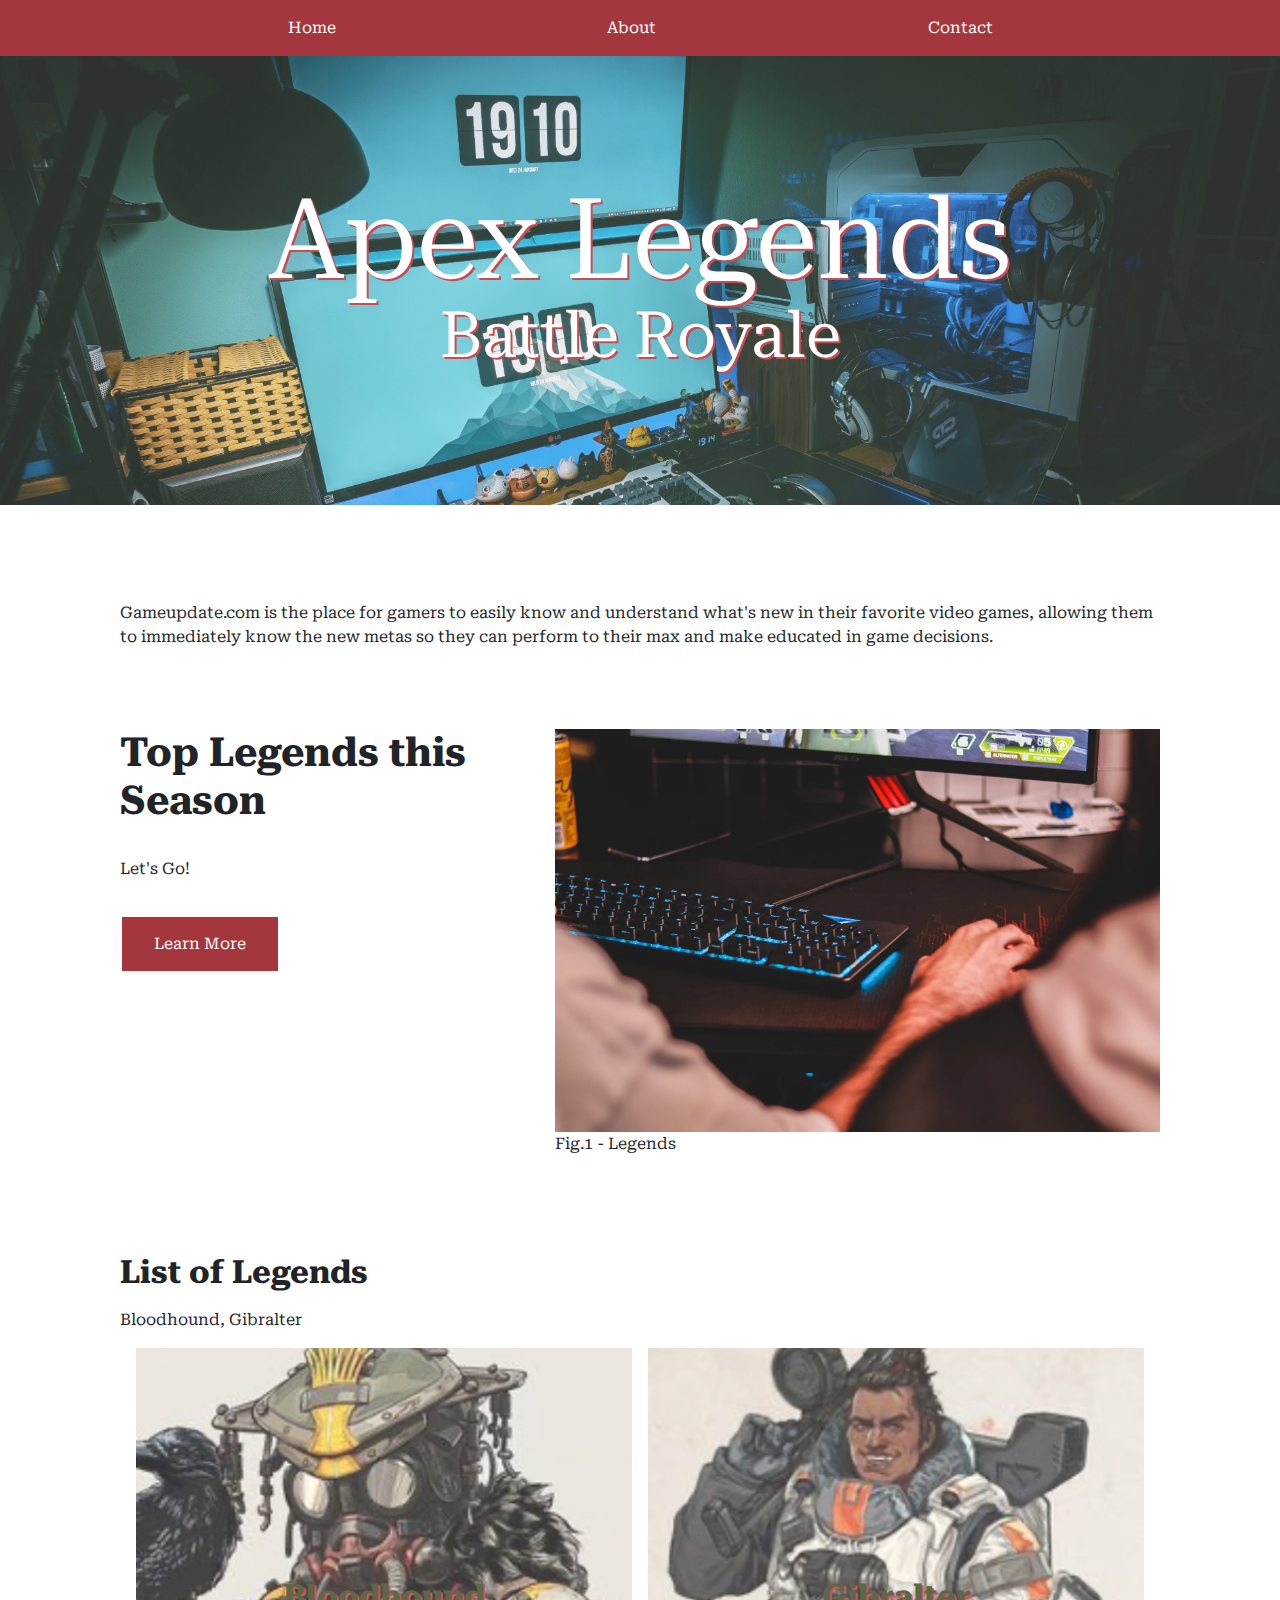
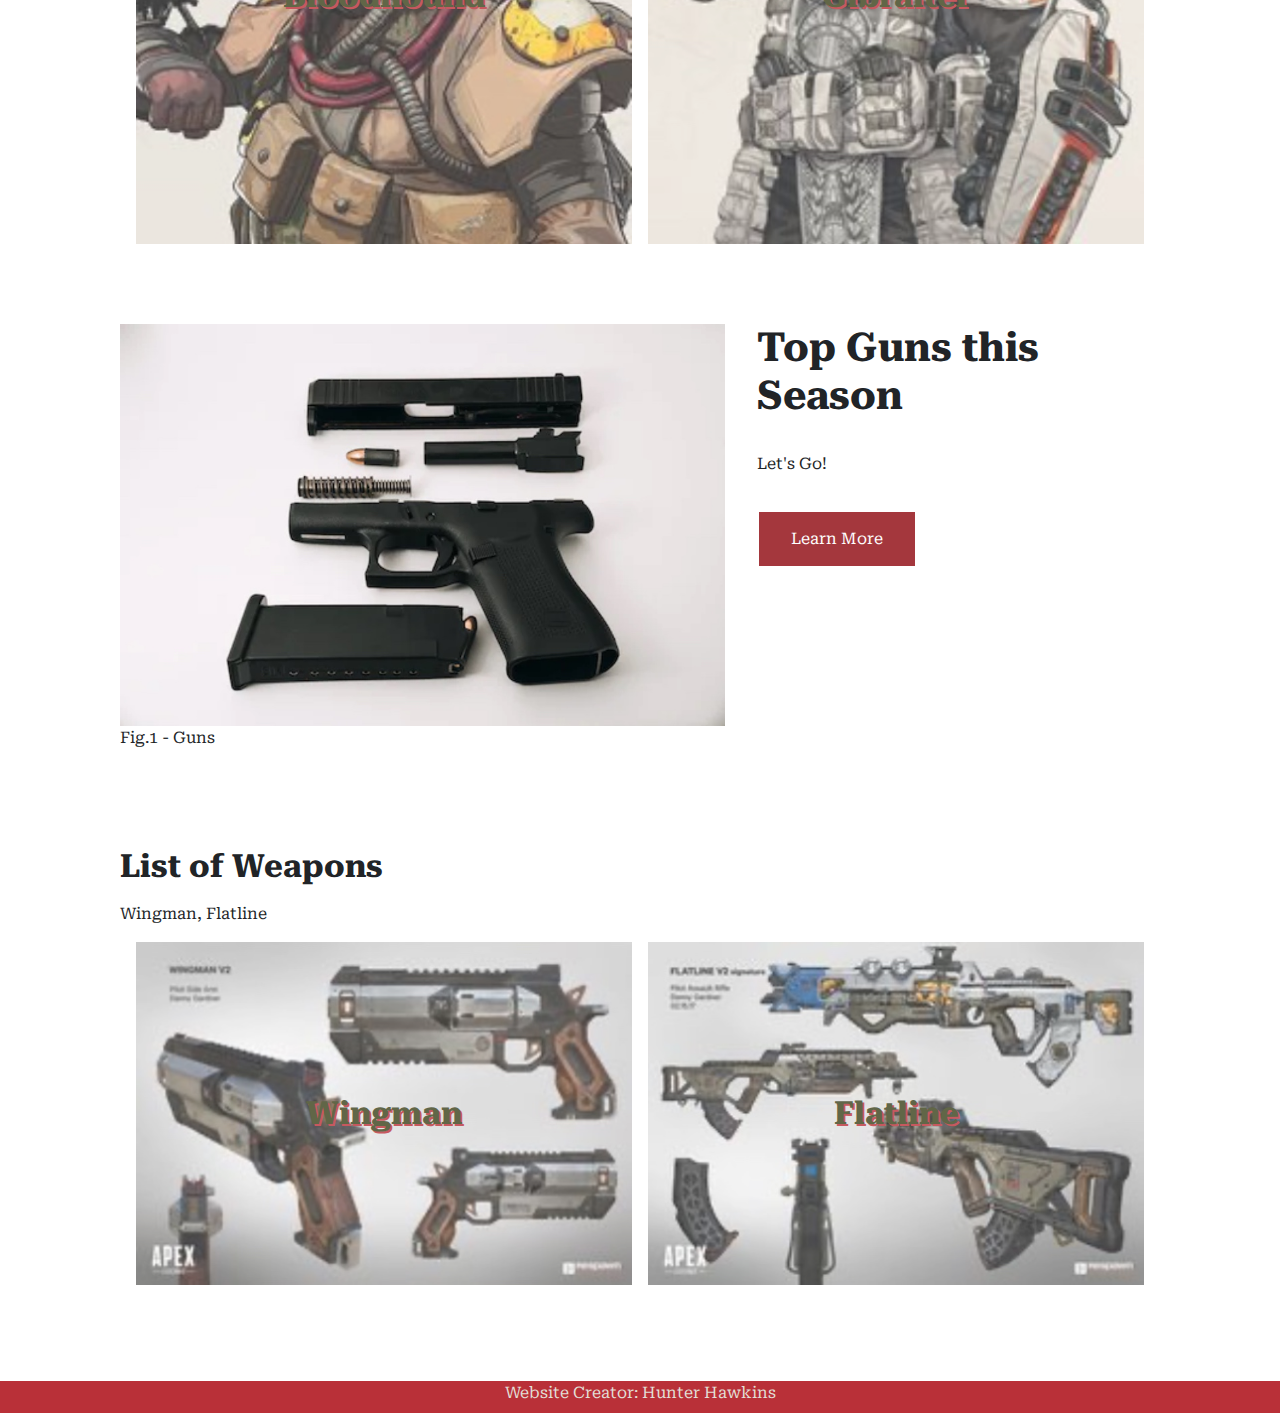
<file: index.html>
<!DOCTYPE html>
<html lang="en">


<head>
  <meta charset="UTF-8">
  <meta http-equiv="X-UA-Compatible" content="IE=edge">
  <meta name="viewport" content="width=device-width, initial-scale=1.0">
  <meta name="description"
    content="Game Update will be the place for gamers to easily know and understand what's new in their favorite games and immediately know the new metas so they can perform to their max and make educated in game decisions. ">

  <link rel="apple-touch-icon" sizes="180x180" href="images/apple-touch-icon.png">
  <link rel="icon" type="image/png" sizes="32x32" href="images/favicon-32x32.png">
  <link rel="icon" type="image/png" sizes="16x16" href="images/favicon-16x16.png">
  <link rel="manifest" href="images/site.webmanifest">
  <link rel="stylesheet" href="styles/main.css">

  <link rel="preconnect" href="https://fonts.googleapis.com">
  <link rel="preconnect" href="https://fonts.gstatic.com" crossorigin>
  <link
    href="https://fonts.googleapis.com/css2?family=Roboto+Serif:ital,opsz,wght@0,8..144,400;0,8..144,500;1,8..144,400&display=swap"
    rel="stylesheet">

  <title>Home - Game Updates</title>

</head>

<body>
  <header>
    <div class="menu-icon">
      <svg viewbox="0 0 60 60" width="40px" height="40px">
        <line x1="5%" y1="50%" x2="95%" y2="50%" />
        <line x1="5%" y1="50%" x2="95%" y2="50%" />
      </svg>
    </div>
    <nav>
      <ul>
        <li><a href="">Home</a></li>
        <li><a href="about/">About</a></li>
        <li><a href="contact/">Contact</a></li>
      </ul>
    </nav>
  </header>

  <div class="hero">
    <picture>
      <source media="(min-width: 801px)" srcset="images/hero-gamer-2000px.jpg">
      <source media="(min-width: 401px)" srcset="images/hero-gamer-800px.jpg">
      <source media="(max-width: 400px)" srcset="images/hero-gamer-400px.jpg">
      <img src="images/hero-gamer-2000px.jpg" alt="gaming set up at a desk">
    </picture>
    <div class="heroText">
      <h1>Apex Legends</h1>
      <p>Battle Royale</p>
    </div>
  </div>

  <main>
    <p>Gameupdate.com is the place for gamers to easily know and understand what's new in their favorite video games,
      allowing them to immediately know the new metas so they can perform to their max and make educated in game
      decisions.
    </p>

    <article class="panel">

      <div class="text-wrapper left">
        <h2>Top Legends this Season</h2>
        <p>Let's Go!</p>
        <a href="#" class="button button1">Learn More</a>
      </div>

      <div class="image-wrapper">
        <figure>
          <img style="width:100%; height:auto" src="images/legends.jpg" alt="a person playing video games" width="900"
            height="600">
          <figcaption>Fig.1 - Legends</figcaption>
        </figure>
      </div>

    </article>

    <aside>
      <div class="text-wrapper">
        <h3>List of Legends</h3>
        <p>Bloodhound, Gibralter</p>
      </div>
    </aside>

    <section class="cards">
      <a href="#" class="card">
        <img src="images/card1-2.jpg" alt="Bloodhound">
        <h3>Bloodhound</h3>
      </a>
      <a href="#" class="card">
        <img src="images/card2.jpg" alt="Gibralter">
        <h3>Gibralter</h3>
      </a>
    </section>


    <article class="panel">

      <div class="text-wrapper">
        <h2>Top Guns this Season</h2>
        <p>Let's Go!</p>
        <a href="#" class="button button1">Learn More</a>
      </div>


      <div class="image-wrapper left">
        <figure>
          <img style="width:100%; height:auto" src="images/image.jpg" alt="a gun" width="900" height="599">
          <figcaption>Fig.1 - Guns</figcaption>
        </figure>
      </div>

    </article>

    <aside>
      <div class="text-wrapper">
        <h3>List of Weapons</h3>
        <p>Wingman, Flatline</p>
      </div>
    </aside>

    <section class="cards">
      <a href="#" class="card">
        <img src="images/card3-2.jpg" alt="Wingman">
        <h3>Wingman</h3>
      </a>
      <a href="#" class="card">
        <img src="images/card4.jpg" alt="Flatline">
        <h3>Flatline</h3>
      </a>
    </section>
  </main>

  <!-- <symbol>
  <div class="svg-container graph-paper">
    <svg viewBox="0 0 120 120" width="480" height="480">
      <rect x="10" y="10" width="30" height="30" stroke="red" fill="blue" />
    </svg>
  </div>

</symbol> -->
  <footer>
    <p>Website Creator: Hunter Hawkins</p>
  </footer>

  <script>
    document.querySelector(".menu-icon").addEventListener("click", function () {
      this.parentElement.classList.toggle("close");
    });
  </script>
</body>

</html>
</file>
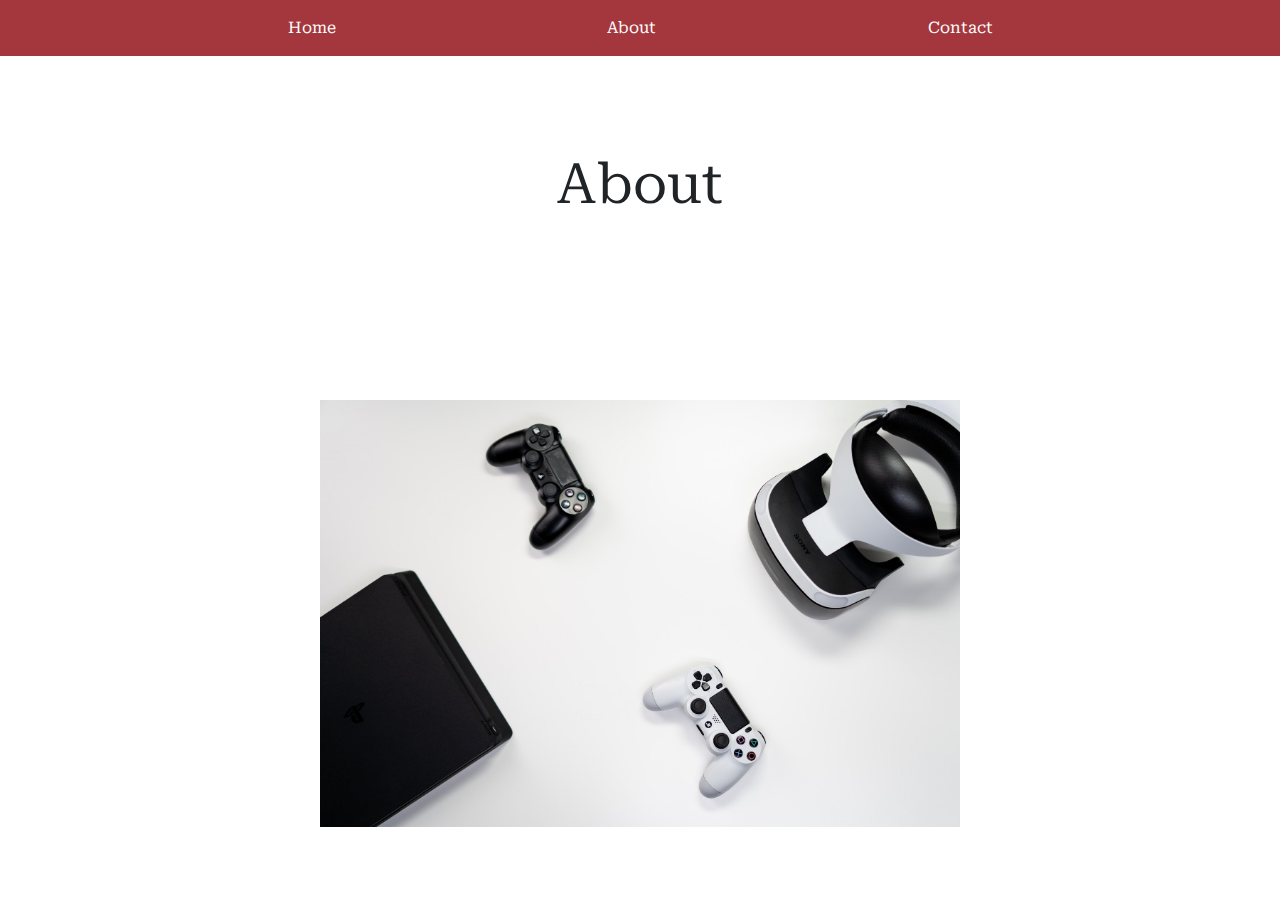
<file: about/index.html>
<!DOCTYPE html>
<html lang="en">

<head>
  <!-- TODO: adjust title, add meta description, add your favicon info, delete this comment  -->
  <meta charset="UTF-8">
  <meta http-equiv="X-UA-Compatible" content="IE=edge">
  <meta name="viewport" content="width=device-width, initial-scale=1.0">
  <meta name="description"
    content="Game Update will be the place for gamers to easily know and understand what's new in their favorite games and immediately know the new metas so they can perform to their max and make educated in game decisions. ">


  <link rel="apple-touch-icon" sizes="180x180" href="../images/apple-touch-icon.png">
  <link rel="icon" type="image/png" sizes="32x32" href="../images/favicon-32x32.png">
  <link rel="icon" type="image/png" sizes="16x16" href="../images/favicon-16x16.png">
  <link rel="manifest" href="../images/site.webmanifest">
  <link rel="stylesheet" href="../styles/main.css">

  <link rel="preconnect" href="https://fonts.googleapis.com">
  <link rel="preconnect" href="https://fonts.gstatic.com" crossorigin>
  <link
    href="https://fonts.googleapis.com/css2?family=Roboto+Serif:ital,opsz,wght@0,8..144,400;0,8..144,500;1,8..144,400&display=swap"
    rel="stylesheet">

  <title>About - Game Updates</title>
</head>

<body>
  <!-- TODO: add menu links, delete this comment -->
  <header>
    <div class="menu-icon">
      <svg viewbox="0 0 60 60" width="40px" height="40px">
        <line x1="5%" y1="50%" x2="95%" y2="50%" />
        <line x1="5%" y1="50%" x2="95%" y2="50%" />
      </svg>
    </div>
    <nav>
      <ul>
        <li><a href="../index.html">Home</a></li>
        <li><a>About</a></li>
        <li><a href="../contact/">Contact</a></li>
      </ul>
    </nav>
  </header>

  <main>
    <h1>About</h1>
  </main>
</body>
<img srcset="../images/console-controller-300px.jpg 300w,
        ../images/console-controller-600px.jpg 600w,
        ../images/console-controller-900px.jpg 900w" sizes="50vw" src="../images/console-controller-600px.jpg"
  alt=" black and white consoles with matching controllers" width="600" height="600">
<script>
  document.querySelector(".menu-icon").addEventListener("click", function () {
    this.parentElement.classList.toggle("close");
  });
</script>

</html>
</file>
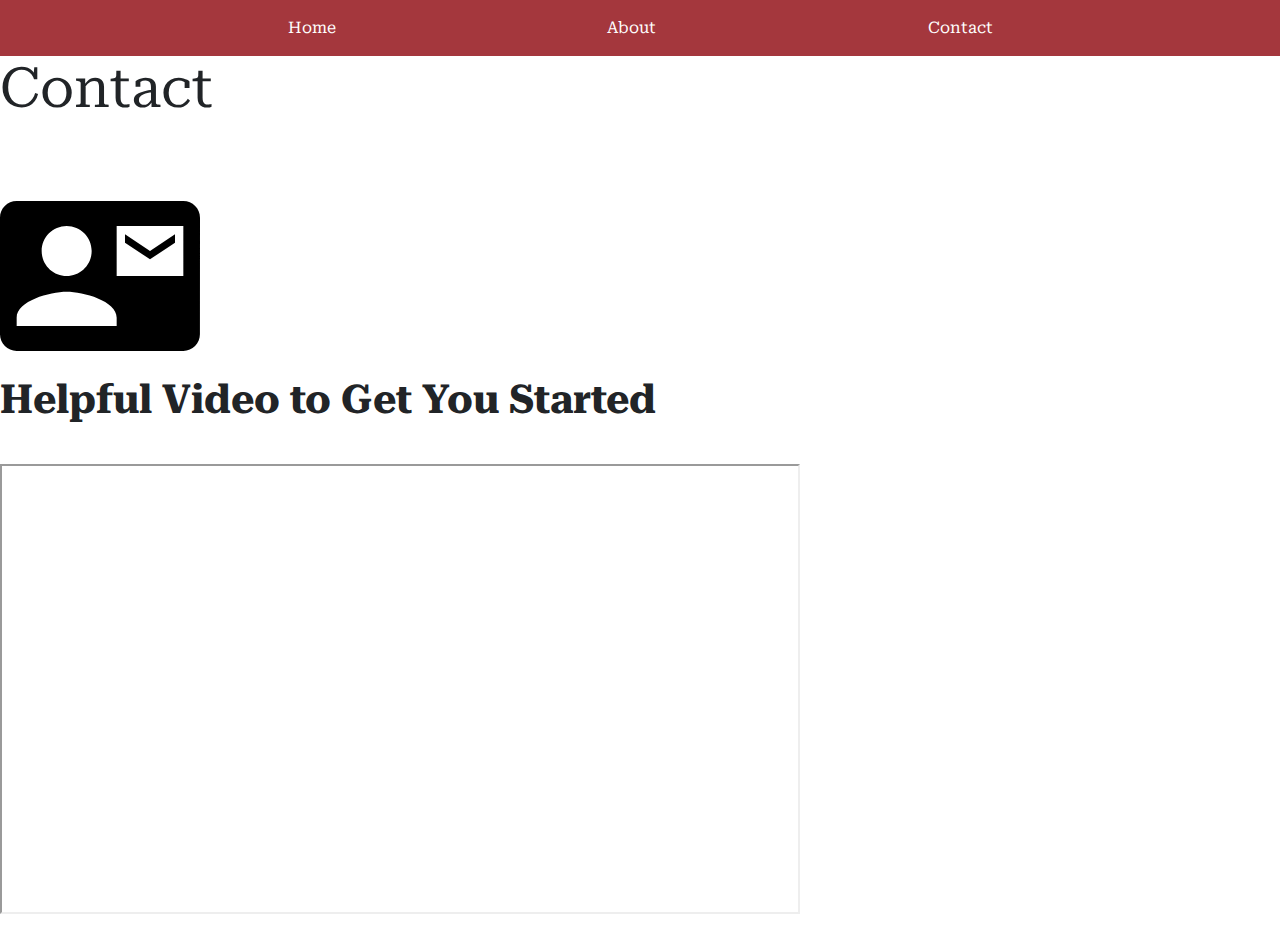
<file: contact/index.html>
<!DOCTYPE html>
<html lang="en">

<head>
  <!-- TODO: adjust title, add meta description, add your favicon info, delete this comment -->
  <meta charset="UTF-8">
  <meta http-equiv="X-UA-Compatible" content="IE=edge">
  <meta name="viewport" content="width=device-width, initial-scale=1.0">
  <meta name="description"
    content="Game Update will be the place for gamers to easily know and understand what's new in their favorite games and immediately know the new metas so they can perform to their max and make educated in game decisions. ">


  <link rel="apple-touch-icon" sizes="180x180" href="../images/apple-touch-icon.png">
  <link rel="icon" type="image/png" sizes="32x32" href="../images/favicon-32x32.png">
  <link rel="icon" type="image/png" sizes="16x16" href="../images/favicon-16x16.png">
  <link rel="manifest" href="../images/site.webmanifest">
  <link rel="stylesheet" href="../styles/main.css">

  <link rel="preconnect" href="https://fonts.googleapis.com">
  <link rel="preconnect" href="https://fonts.gstatic.com" crossorigin>
  <link
    href="https://fonts.googleapis.com/css2?family=Roboto+Serif:ital,opsz,wght@0,8..144,400;0,8..144,500;1,8..144,400&display=swap"
    rel="stylesheet">

  <title>Contact- Game Updates</title>
</head>

<body>
  <!-- TODO: add menu links, delete this comment -->
  <header>
    <div class="menu-icon">
      <svg viewbox="0 0 60 60" width="40px" height="40px">
        <line x1="5%" y1="50%" x2="95%" y2="50%" />
        <line x1="5%" y1="50%" x2="95%" y2="50%" />
      </svg>
    </div>
    <nav>
      <ul>
        <li><a href="../index.html">Home</a></li>
        <li><a href="../about/">About</a></li>
        <li><a>Contact</a></li>
      </ul>
    </nav>
  </header>

  <h1>Contact</h1>
  <img src="../images/3669372_contact_ic_mail_icon.svg" alt="character and email" width="600" height="600">

  <h2>Helpful Video to Get You Started</h2>
  <iframe src="https://www.youtube.com/embed/d7lm11zLTbU" title="Apex Tutorial"></iframe>

  <div id="twitch-embed"></div>
</body>


<!-- Load the Twitch embed script -->
<script src="https://player.twitch.tv/js/embed/v1.js"></script>

<!-- Create a Twitch.Player object. This will render within the placeholder div -->
<script type="text/javascript">
  new Twitch.Player("twitch-embed", {
    channel: "nicewigg"
  });
</script>

<script>
  document.querySelector(".menu-icon").addEventListener("click", function () {
    this.parentElement.classList.toggle("close");
  });
</script>


</html>
</file>
<file: styles/main.css>
/*****************************************************/
/* This semester we will be using my variation of    */
/* Josh Comeau's CSS Reset instead of normalize      */
/* Read more at                                      */
/* https://www.joshwcomeau.com/css/custom-css-reset/ */
/*****************************************************/
/* Always add your CSS below the reset CSS           */
/*****************************************************/
:root {
  --red: #b93038;
  --dark-red: #a4373d;
  --orange: #f97b2e;
  --egg-white: #e3dfd6;
  --seaweed-green: #3a401a;
  --font: #212427;
}
*,
*::before,
*::after {
  box-sizing: border-box;
}

* {
  margin: 0;
  /* this an experimental line-height; if it breaks, add line-height: 1.5 to body */
  line-height: calc(1em + 0.5rem);
}

body {
  display: flex;
  flex-direction: column;
  align-items: stretch;
}

body {
  margin: 0;
  -webkit-font-smoothing: antialiased;
}

img,
picture,
video,
canvas,
svg {
  display: block;
  max-width: 100%;
  height: auto;
}

input,
button,
textarea,
select {
  font: inherit;
}

/* until you get a feel for overflow, I'll keep these next two commented out */
/* p,
h1,
h2,
h3,
h4,
h5,
h6 {
  overflow-wrap: break-word;
} */

/* p {
  overflow-wrap: break-word;
  hyphens: auto;
} */

/* temp CSS for HTML only assignments */
picture img {
  width: 100%;
}

svg {
  width: 200px;
}

/* temp fix to size about img */
img[srcset] {
  width: 50%;
  height: auto;
  margin: 2rem auto;
}

/* temporary fix to size svg images */
img[src$="svg"] {
  width: 200px;
}

/************ add your CSS here *****************/
/* main tags */
body {
  display: flex;
  flex-direction: column;

  font-family: "Roboto Serif", serif;
  color: var(--font);
  font-weight: 400;
}
h1 {
  font-family: "Roboto Serif", serif;
  font-weight: 400;
  font-size: 3.5rem;
  margin-bottom: 1em;
}
h2 {
  font-family: "Roboto Serif", serif;
  font-size: 2.5rem;
  margin-bottom: 1em;
}
h3 {
  font-family: "Roboto Serif", serif;
  font-size: 2rem;
  margin-bottom: 0.5em;
}
h4 {
  font-family: "Roboto Serif", serif;
  margin-bottom: 1em;
}
article {
  margin-top: 5rem;
}
aside {
  margin-bottom: 1rem;
}

p {
  margin-bottom: 0.5rem;
}
figcaption {
  margin-bottom: 1rem;
}

a {
  color: var(--seaweed-green);
  text-decoration: none;
}
a[href]:hover {
  color: var(--orange);
}
button {
  margin-bottom: 5rem;
}

main {
  align-self: center;
  padding: 0 1rem;
  max-width: 67rem;
  margin-top: 6rem;
  margin-bottom: 6rem;
}

article {
  margin-bottom: 5rem;
}

footer {
  text-align: center;
  /* padding: 3px; */
  background-color: var(--red);
  color: var(--egg-white);
}

/* general use classes */

.button {
  background-color: var(--dark-red); /* Green */
  border: none;
  color: white;
  padding: 15px 32px;
  text-align: center;
  text-decoration: none;
  display: inline-block;
  font-size: 16px;
  margin: 4px 2px;
  cursor: pointer;
  transition-duration: 0.4s;
}

a.button:hover {
  background-color: var(--orange);
  color: var(--font);
}

/* hero */
.hero {
  position: relative;
  opacity: 0.85;
}

.heroText {
  text-align: center;
  position: absolute;
  inset: 0;
  text-shadow: 2px 2px var(--red);
  color: white;
  display: flex;
  flex-direction: column;
  justify-content: center;
  align-items: center;
}
.hero h1 {
  font-size: clamp(2.5rem, 10vw + 1rem, 7rem);
  margin: 0;
}

.hero p {
  font-size: clamp(1rem, 10vw + 1rem, 4rem);
}

picture {
  height: 100%;
}

/* cards */

.cards {
  display: flex;
  gap: 1rem;
  margin: 0 1rem;
  flex-direction: column;
  opacity: 0.8;
}

.card {
  position: relative;
  display: flex;
  gap: 1rem;
  transition: color 300ms, text-decoration 300ms;
}

.card:hover {
  background-color: var(--orange);
  color: var(--font);
}
.card h3 {
  align-items: center;
  justify-content: center;
  position: absolute;
  inset: 0;
  margin: 0;
  line-height: 1;
  padding: 0 1rem;
  display: flex;
  align-items: center;
  justify-content: center;
  text-shadow: 2px 2px var(--red);
}

header {
  margin-bottom: var(--font);
}

header ul {
  display: flex;
  justify-content: space-evenly;
  margin: 0;
  padding: 0;
  list-style-type: none;
}
.menu-icon {
  position: fixed;
  top: 32px;
  left: 32px;
  background-color: var(--orange);
  width: 80px;
  height: 80px;
  border-radius: 50%;
  padding: 1rem;
  stroke: var(--red);
  z-index: 2;
}

.menu-icon line {
  stroke: var(--red);
  stroke-width: 3px;
  stroke-linecap: round;
  transform-origin: center;
  transition: transform 300ms ease, background-color 300ms;
}

.menu-icon line:first-child {
  transform: translateY(16%);
}

.menu-icon line:last-child {
  transform: translateY(-16%);
}

.menu-icon svg:hover line {
  stroke: var(--seaweed-green);
}

.close line {
  stroke: var(--color-svg-close);
}

.close line:first-child {
  transform: rotate(135deg);
}

.close line:last-child {
  transform: rotate(-135deg);
}
nav {
  display: none;
  justify-content: center;
  align-items: center;
  position: fixed;
  top: 0;
  left: 0;
  width: 100%;
  background-color: var(--dark-red);
}

nav ul {
  list-style-type: none;
  margin: 0 0 2rem;
  padding: 0;
}
.close nav {
  position: fixed;
  inset: 0;
  display: flex;
  z-index: 1;
}

.close nav ul {
  display: flex;
  flex-direction: column;
  gap: 1rem;
}

.close nav a {
  color: #fff;
  font-size: 1.5rem;
}

.panel {
  display: flex;
  flex-direction: column;
}
.panel .image-wrapper {
  order: -1;
}
.panel p {
  margin-bottom: 2rem;
}

iframe {
  text-align: center;
  width: 800px;
  height: 450px;
  margin-bottom: 2rem;
}
twitch-embed {
  width: 800px;
  height: 450px;
  text-align: center;
}

@media (min-width: 500px) {
  .menu-icon {
    display: none;
  }

  nav {
    display: block;
    position: static;
    height: auto;
    justify-content: center;
    align-items: center;
    background-color: var(--dark-red);
    padding: 1rem;
  }

  nav ul {
    margin: 0;
  }

  nav a {
    color: #fff;
  }

  .panel {
    flex-direction: row;
    gap: 2rem;
  }

  .panel h2 {
    margin: 0 0 2rem;
  }

  .panel .text-wrapper {
    flex: 1 1 40%;
  }

  .panel .image-wrapper {
    order: 0;
    flex: 1 1 60%;
  }

  .panel .left {
    order: -1;
  }

  .cards {
    flex-direction: row;
    flex-wrap: wrap;
  }
  .card {
    flex: 1 1 40%;
  }
}
@media (min-width: 1000px) {
  .cards {
    flex-wrap: nowrap;
  }
}
</file>
